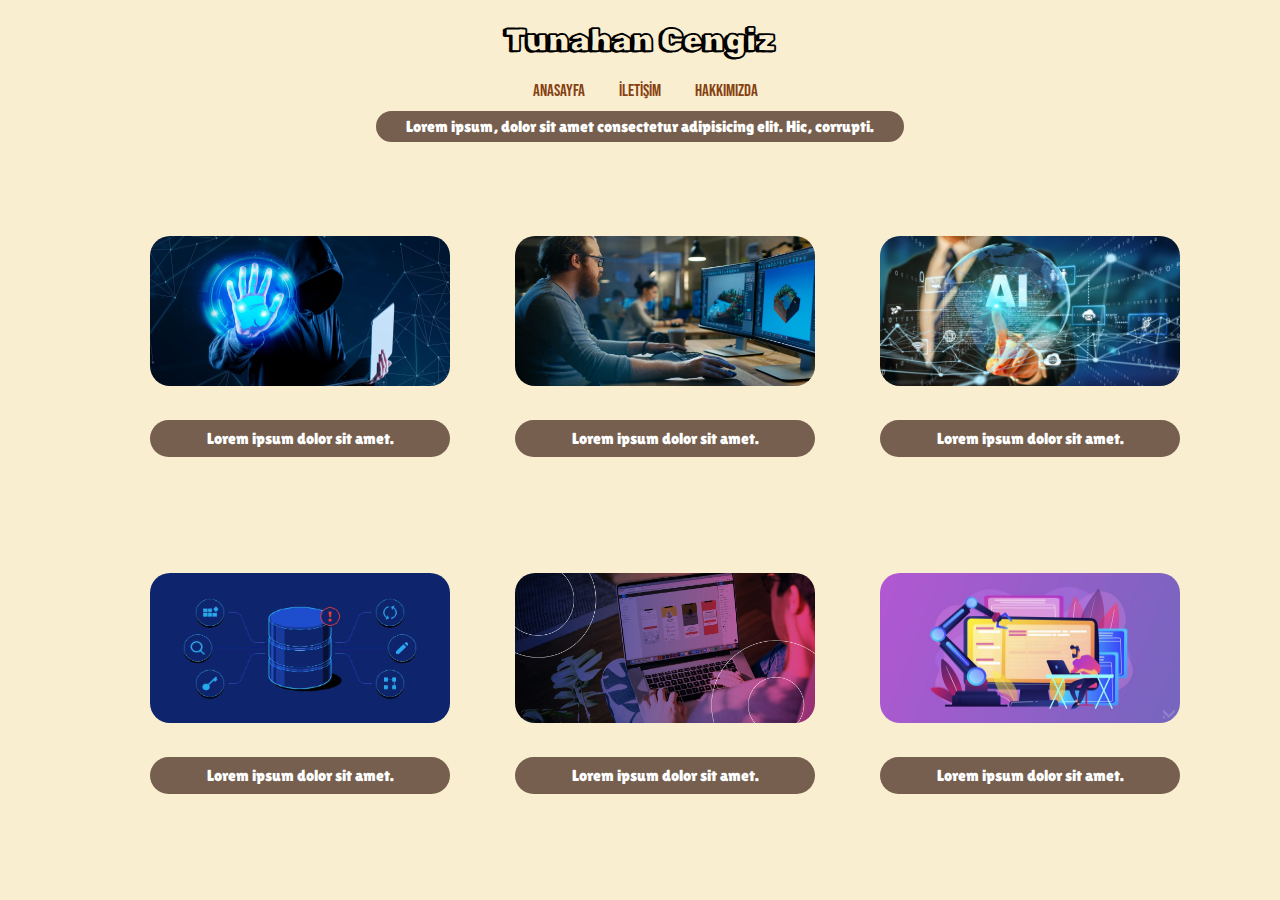
<file: index.html>
<!-- 
    Tunahan Cengiz
    LinkedIn: https://www.linkedin.com/in/tunahancengiz/
    Support ME!
    -->


<!DOCTYPE html>
<html lang="tr">
<head>
    <meta charset="UTF-8">
    <meta name="viewport" content="width=device-width, initial-scale=1.0">
    <title>Anasayfa | Tunahan Cengiz</title>
    <link rel="stylesheet" href="Css/style.css">
</head>
<body>
    
    <h1>Tunahan Cengiz</h1>
    <ul>
        <li> <a href="index.html">Anasayfa</a></li>
        <li> <a href="contact.html">İLETİŞİM</a></li>
        <li><a href="about.html">Hakkımızda</a></li>
    </ul>

    <p class="about">Lorem ipsum, dolor sit amet consectetur adipisicing elit. Hic, corrupti.</p>

    <div class="courses">
        <div class="hover">
            <img src="Img/1.jpg" alt="">
            <p>Lorem ipsum dolor sit amet.</p>
        </div>
        <div class="hover">
            <img src="Img/2.jpg" alt="">
            <p>Lorem ipsum dolor sit amet.</p>
        </div>
        <div class="hover">
            <img src="Img/3.jpg" alt="">
            <p>Lorem ipsum dolor sit amet.</p>
        </div>
        
    </div>

    <div class="courses">
        <div class="hover">
            <img src="Img/4.jpg" alt="">
            <p>Lorem ipsum dolor sit amet.</p>
        </div>
        <div class="hover">
            <img src="Img/5.jpg" alt="">
            <p>Lorem ipsum dolor sit amet.</p>
        </div>
        <div class="hover">
            <img src="Img/6.jpg" alt="">
            <p>Lorem ipsum dolor sit amet.</p>
        </div>
    </div>
</body>
</html>
</file>
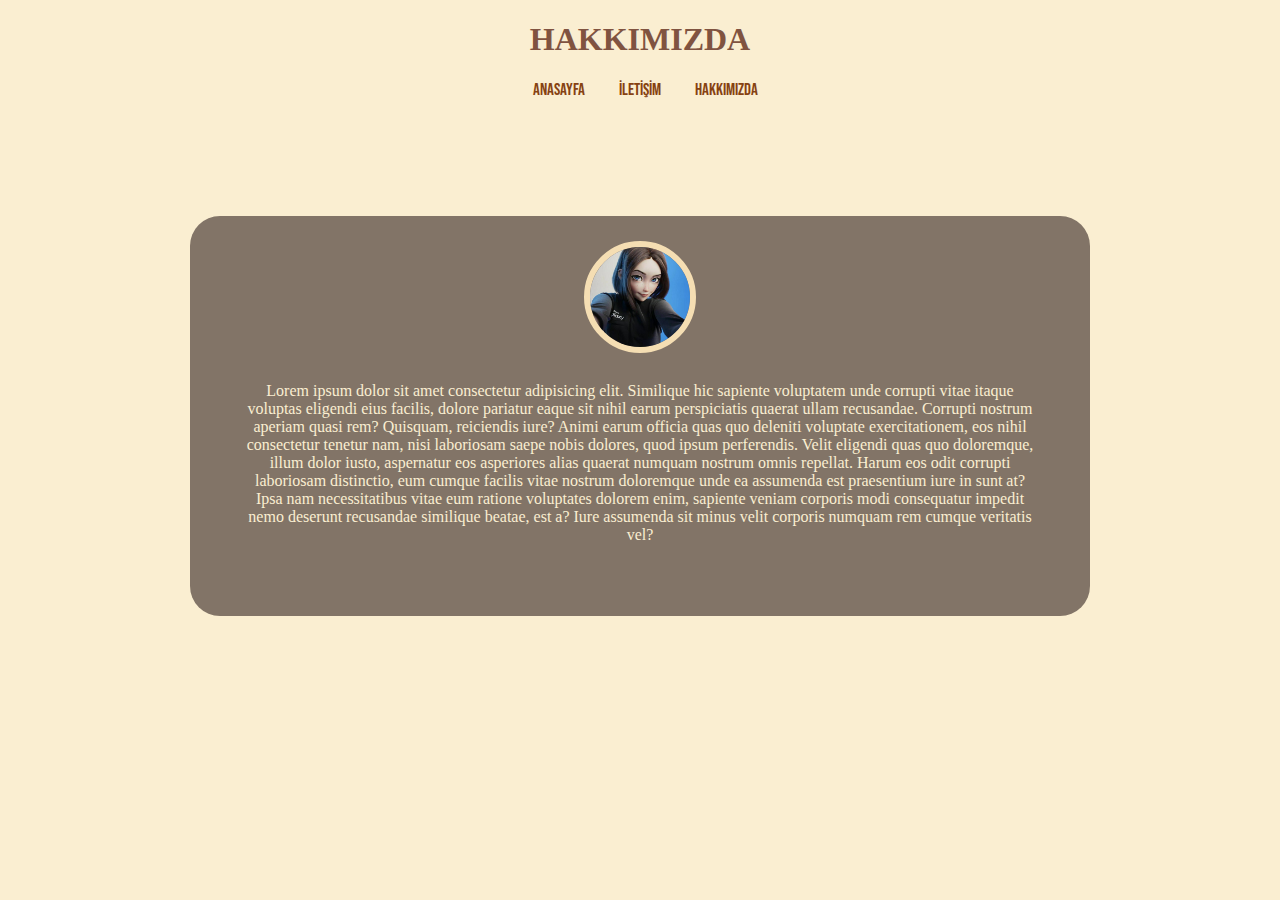
<file: about.html>
<!DOCTYPE html>
<html lang="tr">
<head>
    <meta charset="UTF-8">
    <meta name="viewport" content="width=device-width, initial-scale=1.0">
    <title>Hakkımızda</title>
    <link rel="stylesheet" href="Css/aboutStyle.css">
</head>
<body>
    <h1>HAKKIMIZDA</h1>
    <ul>
        <li> <a href="index.html">Anasayfa</a></li>
        <li> <a href="contact.html">İLETİŞİM</a></li>
        <li><a href="about.html">Hakkımızda</a></li>
    </ul>

    <div class="color">
        <div>
            <div>
                <img src="Img/profile.png" alt="">
                <p>Lorem ipsum dolor sit amet consectetur adipisicing elit. Similique hic sapiente voluptatem unde corrupti vitae itaque voluptas eligendi eius facilis, dolore pariatur eaque sit nihil earum perspiciatis quaerat ullam recusandae. Corrupti nostrum aperiam quasi rem? Quisquam, reiciendis iure? Animi earum officia quas quo deleniti voluptate exercitationem, eos nihil consectetur tenetur nam, nisi laboriosam saepe nobis dolores, quod ipsum perferendis. Velit eligendi quas quo doloremque, illum dolor iusto, aspernatur eos asperiores alias quaerat numquam nostrum omnis repellat. Harum eos odit corrupti laboriosam distinctio, eum cumque facilis vitae nostrum doloremque unde ea assumenda est praesentium iure in sunt at? Ipsa nam necessitatibus vitae eum ratione voluptates dolorem enim, sapiente veniam corporis modi consequatur impedit nemo deserunt recusandae similique beatae, est a? Iure assumenda sit minus velit corporis numquam rem cumque veritatis vel?</p>
            </div>
        </div>
    </div>
</body>
</html>
</file>
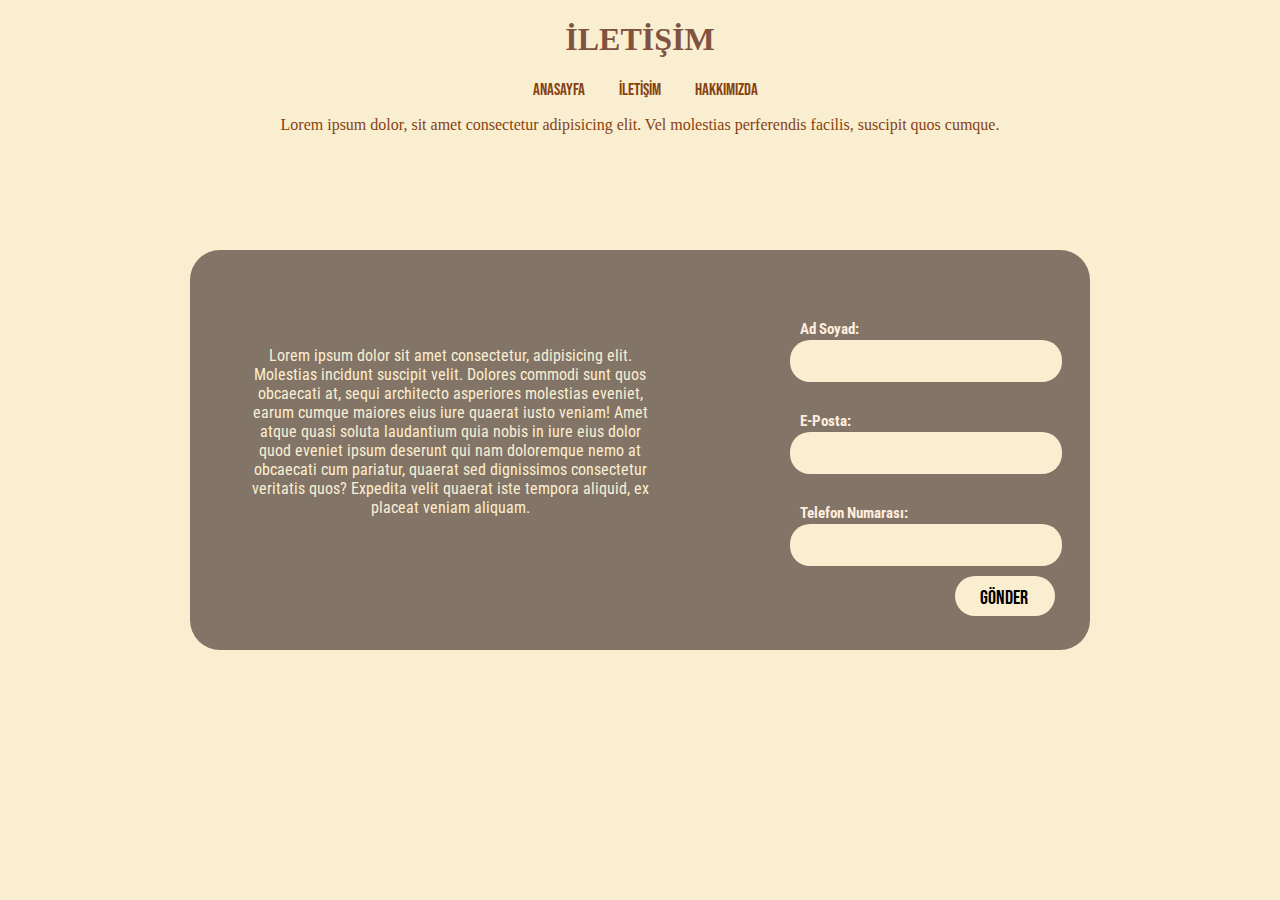
<file: contact.html>
<!DOCTYPE html>
<html lang="tr">
<head>
    <meta charset="UTF-8">
    <meta name="viewport" content="width=device-width, initial-scale=1.0">
    <title>İletişim</title>
    <link rel="stylesheet" href="Css/contactStyle.css">
</head>
<body>
    <h1>İLETİŞİM</h1>
    <ul>
        <li> <a href="index.html">Anasayfa</a></li>
        <li> <a href="contact.html">İLETİŞİM</a></li>
        <li><a href="about.html">Hakkımızda</a></li>
    </ul>
    <p>Lorem ipsum dolor, sit amet consectetur adipisicing elit. Vel molestias perferendis facilis, suscipit quos cumque.</p>
    <div>
        <form class="input">
            <h3>Ad Soyad:</h3>
            <input type="text">
            <h3>E-Posta:</h3>
        <input type="email" name="E-Posta" id="">
        <h3>Telefon Numarası:</h3>
        <input type="tel" name="Telefon" id="">
        <input type="submit" value="Gönder" class="button">
        </form>
        <p class="information">Lorem ipsum dolor sit amet consectetur, adipisicing elit. Molestias incidunt suscipit velit. Dolores commodi sunt quos obcaecati at, sequi architecto asperiores molestias eveniet, earum cumque maiores eius iure quaerat iusto veniam! Amet atque quasi soluta laudantium quia nobis in iure eius dolor quod eveniet ipsum deserunt qui nam doloremque nemo at obcaecati cum pariatur, quaerat sed dignissimos consectetur veritatis quos? Expedita velit quaerat iste tempora aliquid, ex placeat veniam aliquam.</p>
    </div>
</body>
</html>
</file>
<file: Css/style.css>
@import url('https://fonts.googleapis.com/css2?family=Rubik+Doodle+Shadow&display=swap');
@import url('https://fonts.googleapis.com/css2?family=Bebas+Neue&display=swap');
@import url('https://fonts.googleapis.com/css2?family=Lilita+One&display=swap');
*{
    text-align: center;
}
body{
    background-color: #FAEED1;

}

h1{
    font-family: 'Rubik Doodle Shadow', system-ui;
}

ul li{
    list-style-type: none;
    font-family: 'Bebas Neue', sans-serif;
    display: inline-block;
    margin-right: 30px;
    font-size: 17px;


}
a{
    text-decoration: none;
    color: rgb(134, 66, 18);
}

p{
    margin-top: 10px;
    font-family: 'Lilita One', sans-serif;
    background-color: #765f4f;
    display: flexbox;
    padding: 9px;
    border-radius: 20px;
    color: white;
    
    
}

.courses{
    display: flex;
}


div{
    
    margin: 50px 20px 0 45px;
    justify-content: center;
    align-items: center;

}

img{
    width: 300px;
    height: 150px;
    width: 300px;
    height: 150px;
    border-radius: 20px;
    margin-bottom: 20px;
}

.about{
    margin-top: 30px;
    font-family: 'Lilita One', sans-serif;
    background-color: #765f4f;
    display: inline;
    padding: 6px 30px;
    border-radius: 20px;
    color: white;
}

a:hover{
    color: #756a60;
}

.hover:hover{
    background-color: #dfd2b6;
    border-radius: 15px
}


@media (max-width: 768px) {

    ul li {
      
       margin-right: 20px;
       font-size: 20px;
    }
   
    p {
       margin-top: 10px;
       display: flexbox;
       padding: 6px 20px;
    }
   
    .courses {
       display: flex;
       flex-direction: column;
    }
   
    div {
       margin: 30px 20px 0 20px;
       justify-content: center;
       align-items: center;
    }
   
    img {
       width: 100%;
       height: auto;
       border-radius: 20px;
       margin-bottom: 20px;
    }
   
    .about {
       margin-top: 10px;
       display: inline-block;
       padding: 6px 20px;
       border-radius: 20px;
    }
   }
</file>
<file: Css/aboutStyle.css>
@import url('https://fonts.googleapis.com/css2?family=Bebas+Neue&display=swap');
@import url('https://fonts.googleapis.com/css2?family=Roboto+Condensed&display=swap');

*{
    text-align: center;
}

body{
    background-color: #FAEED1;
}

h1{
    color: rgb(128, 83, 64);
}

ul li{
    list-style-type: none;
    font-family: 'Bebas Neue', sans-serif;
    display: inline-block;
    margin-right: 30px;
    font-size: 17px;
}

a{
    text-decoration: none;
    color: rgb(134, 66, 18);
}

.color{
    width: 900px;
    height: 400px;
    background-color: #827467;
    border-radius: 30px;
    display: inline-block;
    margin-top: 100px;
    
}

img{
    margin-top: 25px;
    width: 100px;
    height: 100px;
    border: 6px solid wheat;
    border-radius: 50%;
}

p{
    width: 800px;
    margin: 25px 50px;
    color: #FAEED1;
}

a:hover{
    color: #756a60;
}

@media only screen and (max-width: 768px) {
    
    body {
        background-color: #FAEED1;
    }

    h1 {
        font-size: 24px;
        
    }

    ul li {
        margin-right: 20px;
        font-size: 20px;
        position: relative;
        left: -15px;
    }

    .color{
        width: 100%;
        height: 500px;
        padding: 0 2px;
        margin-top: 30px;
    }

    p{
        width: 100%;
        margin: 25px 0;
        color: #FAEED1;
        display: inline-block;
        
    }
}
</file>
<file: Css/contactStyle.css>
@import url('https://fonts.googleapis.com/css2?family=Bebas+Neue&display=swap');
@import url('https://fonts.googleapis.com/css2?family=Roboto+Condensed&display=swap');


*{
    text-align: center;
}

body{
    background-color: #FAEED1;
}

h1{
    color: rgb(128, 83, 64);
}

p{
    color: rgb(134, 66, 18);
}

ul li{
    list-style-type: none;
    font-family: 'Bebas Neue', sans-serif;
    display: inline-block;
    margin-right: 30px;
    font-size: 17px;
}

a{
    text-decoration: none;
    color: rgb(134, 66, 18);
}

div{
    background-color: #827467;
    width: 900px;
    height: 400px;
    border-radius: 30px;
    display: inline-block;
    margin-top: 100px;

}

.input{
    width: 100px;
    height: 10px;
    display: block;
    margin-top: 50px;
    position: relative;
    left: 600px;
    right: 200px;
}

input{
    margin-top: 30px;
    width:250px;
    height: 40px;
    border-radius: 20px;
    border: none;
    background-color: #FAEED1;
    text-align: left;
    padding-left: 20px;

}

.button{
    margin-top: 10px;
    border-radius: 20px;
    border: none;
position: relative;
left: 165px;
    width: 100px;
    height: 40px;
    background-color: #FAEED1;
    font-family: 'Bebas Neue', sans-serif;
    font-size: 20px;
    padding-top: 5px;
    padding-left: 25px;
    
}

.information{
    color: #FAEED1;
    width: 400px;
    position: relative;
    left: 60px;
    top: 20px;
    font-family: 'Roboto Condensed', sans-serif;
}

h3{
    height: 0;
    width: 200px;
    text-align: left;
    position: relative;
    left: 10px;
    top: 20px;
    margin: 10px 0;
    font-size: 15px;
    color: rgb(255, 238, 223);
    font-family: 'Roboto Condensed', sans-serif;
}

.button:hover{
    background-color: #f6dfc7;
}

input:hover{
    background-color: #f6dfc7;
}
a:hover{
    color: #756a60;
}

@media only screen and (max-width: 768px) {
    
    body {
        background-color: #FAEED1;
    }

    h1 {
        font-size: 24px;
        
    }

    ul li {
        margin-right: 20px;
        font-size: 20px;
        position: relative;
        left: -15px;
    }

    div {
        width: 100%;
        height: 600px;
        
        margin-top: 30px;
    }

    .input {
        position: relative;
        top: 250px;
        width: 80%;
        left: 10%;
        right: 10%;
    }

    input {
        width: 100%;
        margin-top: 15px;
    }

    .button {
    
        width: 100px

    }

    .information {
        width: 80%;
        left: 10%;
    }

    h3 {
        width: 100%;

        position: relative;
        top: 0;
        left: 20px;
    }
}
</file>
